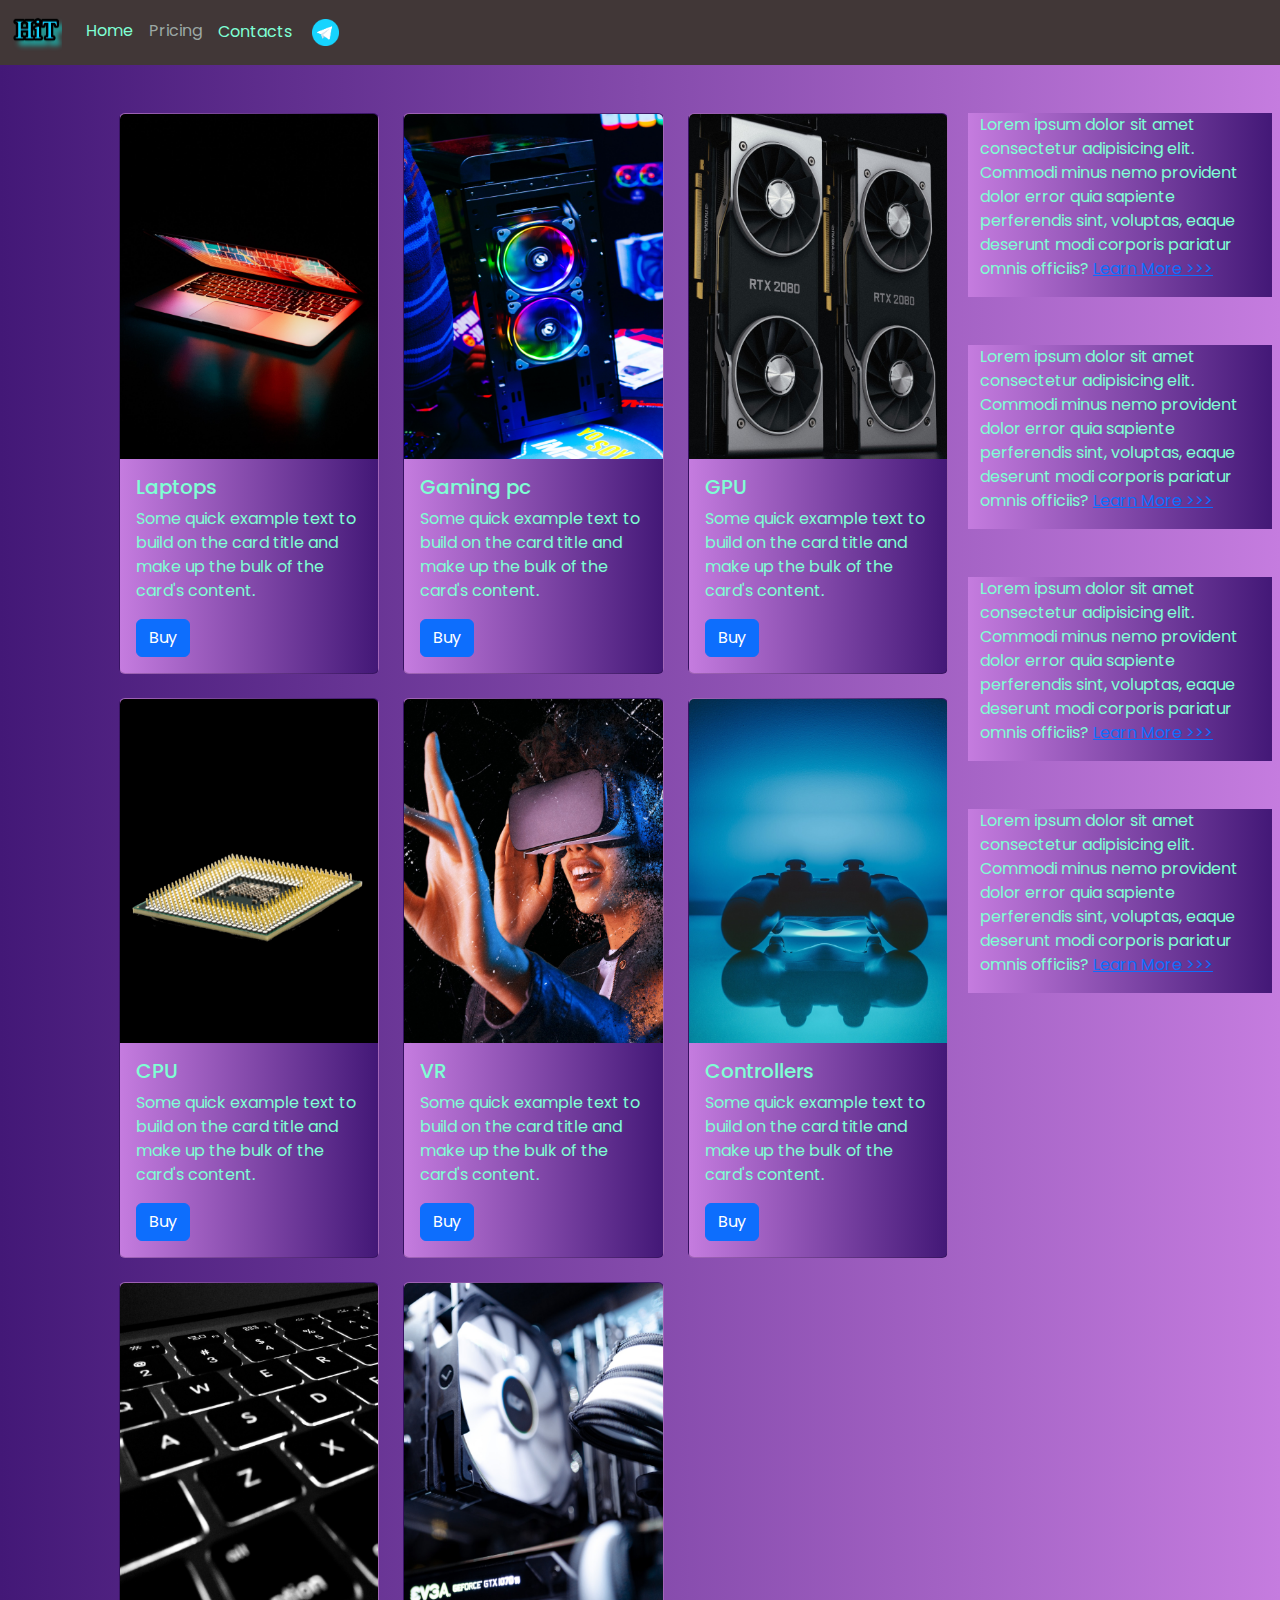
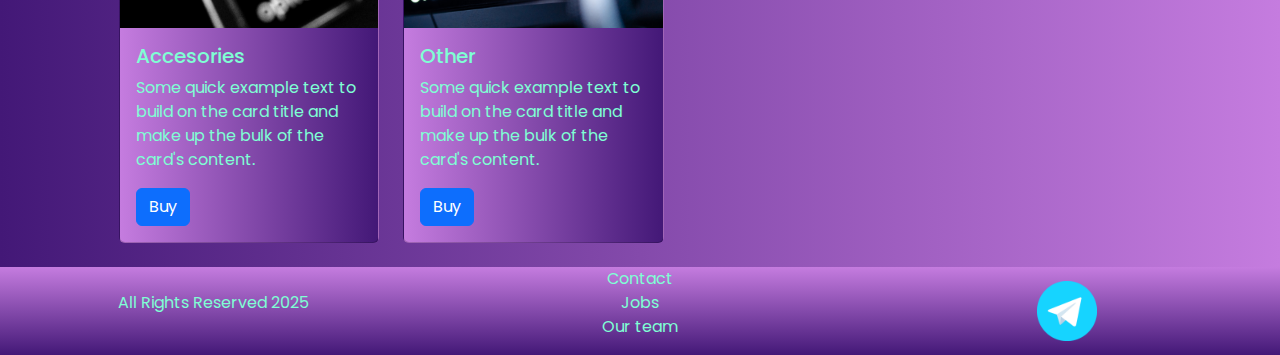
<file: prices.html>
<!DOCTYPE html>
<html lang="en">

<head>
    <meta charset="UTF-8">
    <meta name="viewport" content="width=device-width, initial-scale=1.0">
    <link href="https://cdn.jsdelivr.net/npm/bootstrap@5.3.3/dist/css/bootstrap.min.css" rel="stylesheet"
        integrity="sha384-QWTKZyjpPEjISv5WaRU9OFeRpok6YctnYmDr5pNlyT2bRjXh0JMhjY6hW+ALEwIH" crossorigin="anonymous">
    <link rel="stylesheet" href="src/styles/example.css">

    <title>HiT</title>
</head>

<body>
    <header>
        <nav class="navbar navbar-expand-lg bg-body-color">
            <div class="container-fluid">
                <a class="navbar-brand" href="/"><img src="src/files/logo.png" alt="Logo image"></a>
                <button class="navbar-toggler" type="button" data-bs-toggle="collapse" data-bs-target="#navbarNav"
                    aria-controls="navbarNav" aria-expanded="false" aria-label="Toggle navigation">
                    <span class="navbar-toggler-icon"></span>
                </button>
                <div class="collapse navbar-collapse" id="navbarNav">
                    <ul class="navbar-nav">
                        <li class="nav-item">
                            <a class="nav-link" aria-current="page" href="/">Home</a>
                        </li>
                        <li class="nav-item">
                            <a class="nav-link active" href="prices.html">Pricing</a>
                        </li>
                        <li class="nav-item">
                            <a class="nav-link" href="https://t.me/Lucetam">Contacts
                                <img src="src/files/tg.png" style="width: 27px; margin-inline: 1em"
                                    alt="Telegram">

                            </a>
                        </li>
                    </ul>
                </div>
            </div>
        </nav>
    </header>

    <section>
        <div class="container-fluid mt-4">
            <div class="row">
                <div class="col-lg-1">
                </div>
                <div class="col-lg-8 col-md-12">
                    <div class="row">
                        <div class="col-lg-4 col-md-6 mt-4">
                            <div class="card">
                                <img src="src/images/laptop.png" class="card-img-top" alt="Laptop">
                                <div class="card-body">
                                    <h5 class="card-title">Laptops</h5>
                                    <p class="card-text">Some quick example text to build on the card title and make up
                                        the bulk
                                        of the card's content.</p>
                                    <a href="#" class="btn btn-primary">Buy</a>
                                </div>
                            </div>
                        </div>
                        <div class="col-lg-4 col-md-6 mt-4">
                            <div class="card">
                                <img src=" src/images/gaming pc.png" class="card-img-top" alt="Gaming pc">
                                <div class="card-body">
                                    <h5 class="card-title">Gaming pc</h5>
                                    <p class="card-text">Some quick example text to build on the card title and make up
                                        the bulk
                                        of the card's content.</p>
                                    <a href="#" class="btn btn-primary">Buy</a>
                                </div>
                            </div>
                        </div>
                        <div class="col-lg-4 col-md-6 mt-4">
                            <div class="card">
                                <img src="src/images/gpu.png" class="card-img-top" alt="GPU">
                                <div class="card-body">
                                    <h5 class="card-title">GPU</h5>
                                    <p class="card-text">Some quick example text to build on the card title and make up
                                        the bulk
                                        of the card's content.</p>
                                    <a href="#" class="btn btn-primary">Buy</a>
                                </div>
                            </div>
                        </div>
                        <div class="col-lg-4 col-md-6 mt-4">
                            <div class="card">
                                <img src="src/images/cpu.png" class="card-img-top" alt="CPU">
                                <div class="card-body">
                                    <h5 class="card-title">CPU</h5>
                                    <p class="card-text">Some quick example text to build on the card title and make up
                                        the bulk
                                        of the card's content.</p>
                                    <a href="#" class="btn btn-primary">Buy</a>
                                </div>
                            </div>
                        </div>
                        <div class="col-lg-4 col-md-6 mt-4">
                            <div class="card">
                                <img src="src/images/vr.png" class="card-img-top" alt="VR">
                                <div class="card-body">
                                    <h5 class="card-title">VR</h5>
                                    <p class="card-text">Some quick example text to build on the card title and make up
                                        the bulk
                                        of the card's content.</p>
                                    <a href="#" class="btn btn-primary">Buy</a>
                                </div>
                            </div>
                        </div>
                        <div class="col-lg-4 col-md-6 mt-4">
                            <div class="card">
                                <img src="src/images/controller.png" class="card-img-top" alt="Controller">
                                <div class="card-body">
                                    <h5 class="card-title">Controllers</h5>
                                    <p class="card-text">Some quick example text to build on the card title and make up
                                        the bulk
                                        of the card's content.</p>
                                    <a href="#" class="btn btn-primary">Buy</a>
                                </div>
                            </div>
                        </div>
                        <div class="col-lg-4 col-md-6 mt-4">
                            <div class="card">
                                <img src="src/images/acc.png" class="card-img-top" alt="ACC">
                                <div class="card-body">
                                    <h5 class="card-title">Accesories</h5>
                                    <p class="card-text">Some quick example text to build on the card title and make up
                                        the bulk
                                        of the card's content.</p>
                                    <a href="#" class="btn btn-primary">Buy</a>
                                </div>
                            </div>
                        </div>
                        <div class="col-lg-4 col-md-6 mt-4">
                            <div class="card">
                                <img src="src/images/other.png" class="card-img-top" alt="OTHER">
                                <div class="card-body">
                                    <h5 class="card-title">Other</h5>
                                    <p class="card-text">Some quick example text to build on the card title and make up
                                        the bulk
                                        of the card's content.</p>
                                    <a href="#" class="btn btn-primary">Buy</a>
                                </div>
                            </div>
                        </div>
                        
                    </div>
                </div>
                <div class="col-lg-3 col-md-12">
                    <div class="row px-2">
                        <div class="col-lg-12 sidebar my-4">
                            <p>Lorem ipsum dolor sit amet consectetur adipisicing elit. Commodi minus nemo provident dolor error quia sapiente perferendis sint, voluptas, eaque deserunt modi corporis pariatur omnis officiis? <a href="#">Learn More >>></a></p>
                        </div>
                        <div class="col-lg-12 sidebar my-4">
                            <p>Lorem ipsum dolor sit amet consectetur adipisicing elit. Commodi minus nemo provident dolor error quia sapiente perferendis sint, voluptas, eaque deserunt modi corporis pariatur omnis officiis? <a href="#">Learn More >>></a></p>
                        </div>
                        <div class="col-lg-12 sidebar my-4">
                            <p>Lorem ipsum dolor sit amet consectetur adipisicing elit. Commodi minus nemo provident dolor error quia sapiente perferendis sint, voluptas, eaque deserunt modi corporis pariatur omnis officiis? <a href="#">Learn More >>></a></p>
                        </div>
                        <div class="col-lg-12 sidebar my-4">
                            <p>Lorem ipsum dolor sit amet consectetur adipisicing elit. Commodi minus nemo provident dolor error quia sapiente perferendis sint, voluptas, eaque deserunt modi corporis pariatur omnis officiis? <a href="#">Learn More >>></a></p>
                        </div>
                        
                    </div>
                </div>

            </div>




        </div>
    </section>

    <footer class="mt-4">
        <div class="container-fluid">
            <div class="row">
                <div class="col-lg-4 col-md-12 footer-text text-center">
                    <p>All Rights Reserved 2025</p>
                </div>
                <div class="col-lg-4 col-md-12 footer-text text-center">
                    <p>Contact <br> Jobs <br> Our team</p>
                </div>
                <div class="col-lg-4 col-md-12 media-links">
                    <a href="https://t.me/Lucetam"><img src="src/files/tg.png" style="width: 60px; margin-inline: 1em" alt="Telegram">
                    </a>
                </div>
            </div>
        </div>
    </footer>


    <script src="https://cdn.jsdelivr.net/npm/bootstrap@5.3.3/dist/js/bootstrap.bundle.min.js"
        integrity="sha384-YvpcrYf0tY3lHB60NNkmXc5s9fDVZLESaAA55NDzOxhy9GkcIdslK1eN7N6jIeHz"
        crossorigin="anonymous"></script>
</body>

</html>
</file>
<file: src/styles/example.css>
@import url('https://fonts.googleapis.com/css?family=Poppins&display=swap');

body {
    background: linear-gradient(90deg, #431877 0%, #c57cdf 100%);
    font-family: Poppins, serif;
}


.navbar.navbar-expand-lg.bg-body-color {
    background-color: rgb(65, 55, 55);
}

p {
    color: aquamarine;
}

.nav-link {
    color: aquamarine;
}

.navbar-nav .nav-link.active {
    color: rgb(156, 167, 164);
}

.navbar-brand img {
    width: 50px;
}

.navbar-toggler {
    background-color: rgb(156, 167, 164);
}

.sidebar {
    color: rgb(0, 255, 0);
    background: linear-gradient(270deg, #431877 0%, #c57cdf 100%);
}


.card {
    background: linear-gradient(270deg, #431877 0%, #c57cdf 100%);
    color: aquamarine;
}

.slide-text,
.footer-text {
    color: aquamarine;
    margin: auto auto;
}

footer {
    background: linear-gradient(360deg, #431877 0%, #c57cdf 100%);

}

.media-links {
    display: flex;
    justify-content: center;
    align-items: center;
}

.call-anim {
    animation: call 2s ease 3s infinite normal forwards;
}

@keyframes call {

    0%,
    100% {
        transform: translateX(0%);
        transform-origin: 50% 50%;
    }

    15% {
        transform: translateX(-30px) rotate(-6deg);
    }

    30% {
        transform: translateX(15px) rotate(6deg);
    }

    45% {
        transform: translateX(-15px) rotate(-3.6deg);
    }

    60% {
        transform: translateX(9px) rotate(2.4deg);
    }

    75% {
        transform: translateX(-6px) rotate(-1.2deg);
    }
}


@media (max-width: 755px) {
    .carousel-indicators {
        display: none;
    }
}
</file>
